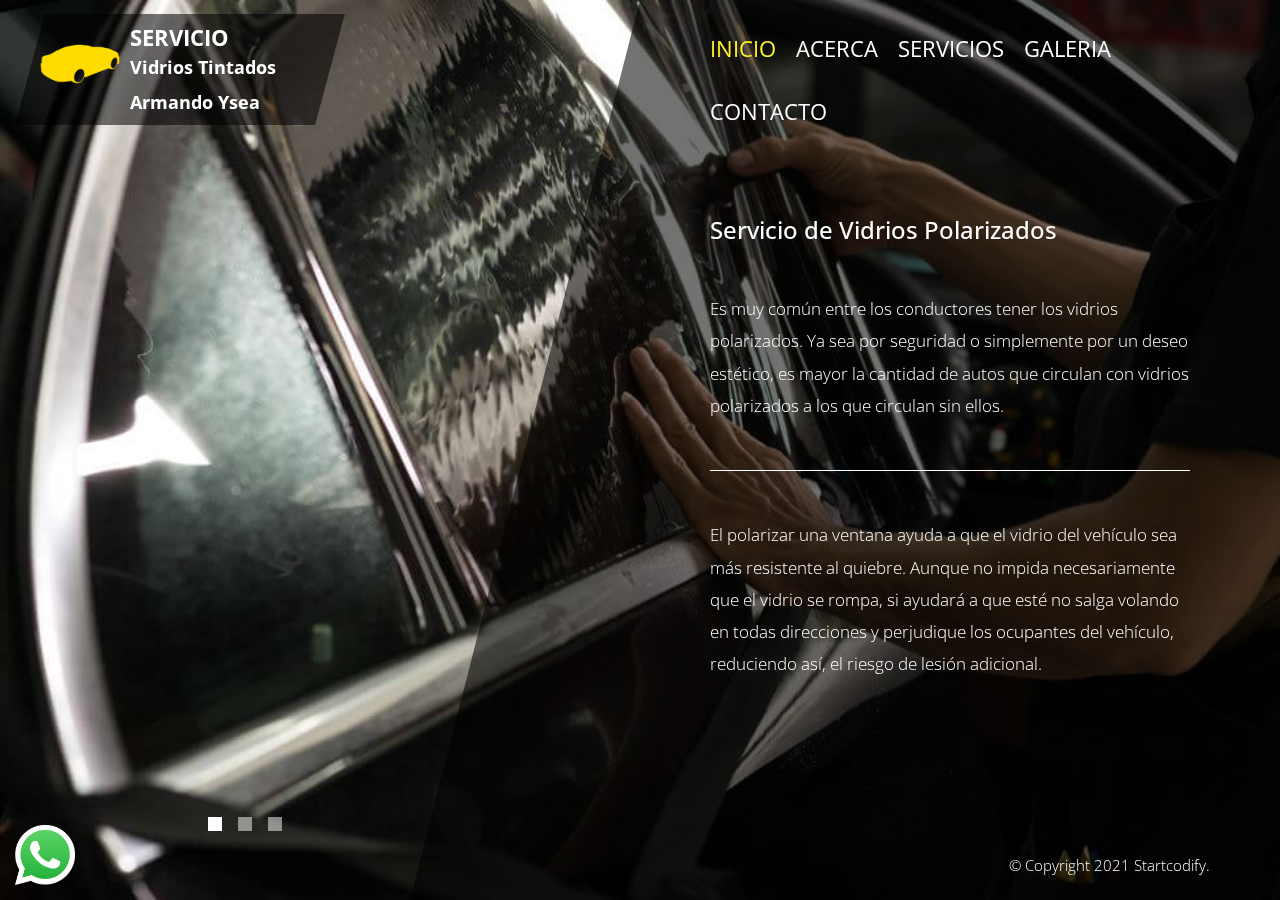
<file: index.html>
<!DOCTYPE html>
<html lang="es">

<head>
    <meta charset="UTF-8">
    <meta name="viewport" content="width=device-width, initial-scale=1.0">
    <meta http-equiv="X-UA-Compatible" content="ie=edge">
    <meta name="author" content="@Startcodify">
    <meta name="title" content="Tinted glass services">
    <meta name="keywords" content="tinted glass, solar tinted glass, tinted glass for car, black tinted glass, grey tinted glass">
    <meta name="description" content="Servio de vidrios polarizados o tintados a domicilio, para autos, puertas, ventanas, balcones, y/o oficinas, equipo profesional y de calidad !">
    <meta name="robots" content="noindex, nofollow">
    <meta http-equiv="Content-Type" content="text/html; charset=utf-8">
    <meta name="language" content="Spanish">
    <title>Vidrios Tintados</title>
    <link href="https://fonts.googleapis.com/css?family=Open+Sans:300,400" rel="stylesheet" /> <!-- https://fonts.google.com/ -->
    <link href="css/bootstrap.min.css" rel="stylesheet" /> <!-- https://getbootstrap.com/ -->
    <link href="fontawesome/css/all.min.css" rel="stylesheet" /> <!-- https://fontawesome.com/ -->
    <link href="css/templatemo-diagoona.css" rel="stylesheet" />
</head>

<body>
    <div class="tm-container">        
        <div>
            <div class="tm-row pt-4">
                <div class="tm-col-left">
                    <a href="index.html" class="tm-site-header media">
                        <img src="img/logo.png" class="logo">
                        <div class="media-body">
                            <h1 class="tm-sitename text-uppercase">Servicio</h1>
                            <p class="tm-slogon">Vidrios Tintados <br>Armando Ysea</p>
                        </div>        
                    </a>
                </div>
                <div class="tm-col-right">
                    <nav class="navbar navbar-expand-lg" id="tm-main-nav">
                        <button class="navbar-toggler toggler-example mr-0 ml-auto" type="button" 
                            data-toggle="collapse" data-target="#navbar-nav" 
                            aria-controls="navbar-nav" aria-expanded="false" aria-label="Toggle navigation">
                            <span><i class="fas fa-bars"></i></span>
                        </button>
                        <div class="collapse navbar-collapse tm-nav" id="navbar-nav">
                            <ul class="navbar-nav text-uppercase flex-wrap">
                                <li class="nav-item active">
                                    <a class="nav-link tm-nav-link" href="#">Inicio <span class="sr-only">(current)</span></a>
                                </li>
                                <li class="nav-item">
                                    <a class="nav-link tm-nav-link" href="about.html">Acerca</a>
                                </li>
                                <li class="nav-item">
                                    <a class="nav-link tm-nav-link" href="services.html">Servicios</a>
                                </li>     
                                <li class="nav-item">
                                    <a class="nav-link tm-nav-link" href="gallery.html">Galeria</a>
                                </li>                       
                                <li class="nav-item">
                                    <a class="nav-link tm-nav-link" href="contact.html">Contacto</a>
                                </li>
              
                            </ul>                            
                        </div>                        
                    </nav>
                </div>
            </div>
            
            <div class="tm-row">
                <div class="tm-col-left"></div>
                <main class="tm-col-right">
                    <section class="tm-content">
                        <h2 class="mb-5 tm-content-title">Servicio de Vidrios Polarizados</h2>
                        <p class="mb-5">Es muy común entre los conductores tener los vidrios polarizados. Ya sea por seguridad o simplemente por un deseo estético, es mayor la cantidad de autos que circulan con vidrios polarizados a los que circulan sin ellos.</p>
                        <hr class="mb-5">
                        <p class="mb-5">El polarizar una ventana ayuda a que el vidrio del vehículo sea más resistente al quiebre. Aunque no impida necesariamente que el vidrio se rompa, si ayudará a que esté no salga volando en todas direcciones y perjudique los ocupantes del vehículo, reduciendo así, el riesgo de lesión adicional.</p>                        
                    </section>
                </main>
            </div>
        </div>        

        <div class="tm-row">
            <div class="tm-col-left text-center">            
                <ul class="tm-bg-controls-wrapper">
                    <li class="tm-bg-control active" data-id="0"></li>
                    <li class="tm-bg-control" data-id="1"></li>
                    <li class="tm-bg-control" data-id="2"></li>
                </ul>            
            </div>        
            <div class="tm-col-right tm-col-footer">
                <footer class="tm-site-footer text-right">
                    <p class="mb-0">&copy; Copyright 2021 <a rel="nofollow" target="_blank" href="https://portfolio-startcodify.netlify.app" class="tm-text-link">Startcodify</a>.</p>
                </footer>
            </div>  
        </div>

        <a href="tel:+17542447935" target="_blank" id="ws"><img src="img/ws.png"></a>

        <!-- Diagonal background design -->
        <div class="tm-bg">
            <div class="tm-bg-left"></div>
            <div class="tm-bg-right"></div>
        </div>
    </div>

    <script type="text/javascript" src="https://cdn.weglot.com/weglot.min.js"></script>
    <script src="js/api.js"></script>
    <script src="js/jquery-3.4.1.min.js"></script>
    <script src="js/bootstrap.min.js"></script>
    <script src="js/jquery.backstretch.min.js"></script>
    <script src="js/templatemo-script.js"></script>
</body>
</html>
</file>
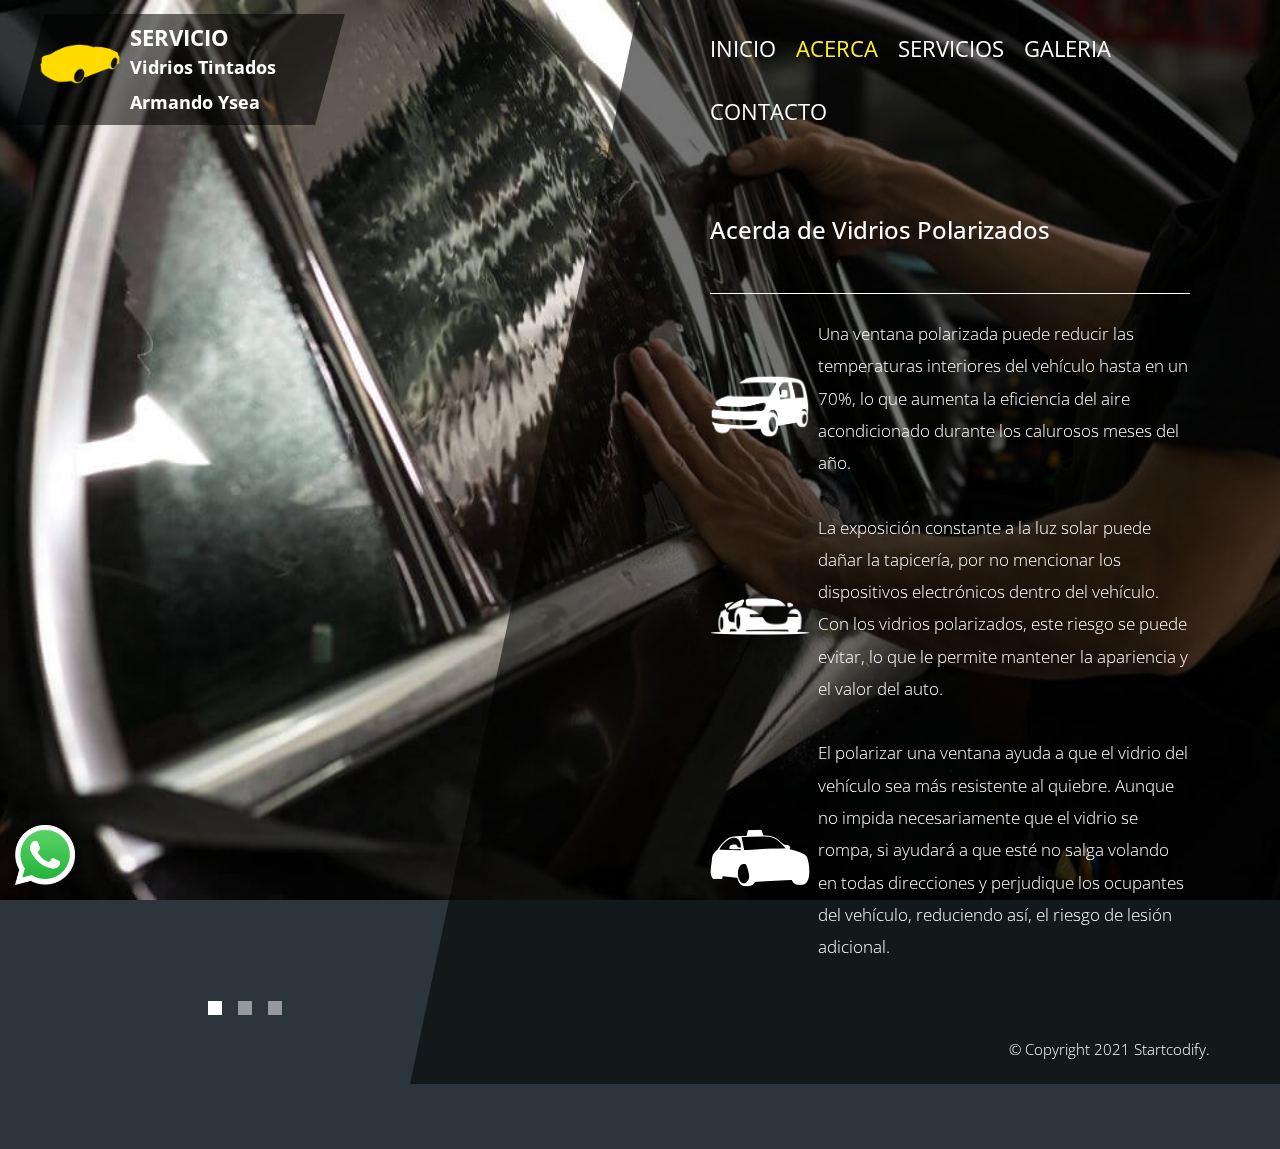
<file: about.html>
<!DOCTYPE html>
<html lang="en">

<head>
    <meta charset="UTF-8">
    <meta name="viewport" content="width=device-width, initial-scale=1.0">
    <meta http-equiv="X-UA-Compatible" content="ie=edge">
    <meta name="author" content="@Startcodify">
    <meta name="title" content="Tinted glass services">
    <meta name="keywords" content="tinted glass, solar tinted glass, tinted glass for car, black tinted glass, grey tinted glass">
    <meta name="description" content="Servio de vidrios polarizados o tintados a domicilio, para autos, puertas, ventanas, balcones, y/o oficinas, equipo profesional y de calidad !">
    <meta name="robots" content="noindex, nofollow">
    <meta http-equiv="Content-Type" content="text/html; charset=utf-8">
    <meta name="language" content="Spanish">
    <title>Acerca de Vidrios Tintados</title>
    <link href="https://fonts.googleapis.com/css?family=Open+Sans:300,400" rel="stylesheet" /> <!-- https://fonts.google.com/ -->
    <link href="css/bootstrap.min.css" rel="stylesheet" /> <!-- https://getbootstrap.com/ -->
    <link href="fontawesome/css/all.min.css" rel="stylesheet" /> <!-- https://fontawesome.com/ -->
    <link href="css/templatemo-diagoona.css" rel="stylesheet" />

</head>

<body>
    <div class="tm-container">        
        <div>
            <div class="tm-row pt-4">
                <div class="tm-col-left">
                    <a href="index.html" class="tm-site-header media">
                        <img src="img/logo.png" class="logo">
                        <div class="media-body">
                            <h1 class="tm-sitename text-uppercase">Servicio</h1>
                            <p class="tm-slogon">Vidrios Tintados <br>Armando Ysea</p>
                        </div>        
                    </a>
                </div>
                <div class="tm-col-right">
                    <nav class="navbar navbar-expand-lg" id="tm-main-nav">
                        <button class="navbar-toggler toggler-example mr-0 ml-auto" type="button" 
                            data-toggle="collapse" data-target="#navbar-nav" 
                            aria-controls="navbar-nav" aria-expanded="false" aria-label="Toggle navigation">
                            <span><i class="fas fa-bars"></i></span>
                        </button>
                        <div class="collapse navbar-collapse tm-nav" id="navbar-nav">
                            <ul class="navbar-nav text-uppercase flex-wrap">
                                <li class="nav-item">
                                    <a class="nav-link tm-nav-link" href="index.html">Inicio</a>
                                </li>
                                <li class="nav-item active">
                                    <a class="nav-link tm-nav-link" href="about.html">Acerca <span class="sr-only">(current)</span></a>
                                </li>
                                <li class="nav-item">
                                    <a class="nav-link tm-nav-link" href="services.html">Servicios</a>
                                </li>                            
                                <li class="nav-item">
                                    <a class="nav-link tm-nav-link" href="gallery.html">Galeria</a>
                                </li>                            
                                <li class="nav-item">
                                    <a class="nav-link tm-nav-link" href="contact.html">Contacto</a>
                                </li>
                            </ul>                            
                        </div>                        
                    </nav>
                </div>
            </div>
            
            <div class="tm-row">
                <div class="tm-col-left"></div>
                <main class="tm-col-right">
                    <section class="tm-content tm-about">
                        <h2 class="mb-5 tm-content-title">Acerda de Vidrios Polarizados</h2>
                        <hr class="mb-4">
                        <div class="media my-3 align-items-center">
                            <img src="img/icon1.png" class="icon img-fluid mr-2">
                            <div class="media-body">
                                <p>Una ventana polarizada puede reducir las temperaturas interiores del vehículo hasta en un 70%, lo que aumenta la eficiencia del aire acondicionado durante los calurosos meses del año.</p>
                            </div> 
                        </div>
                        <div class="media my-3 align-items-center">
                            <img src="img/icon2.png" class="icon img-fluid mr-2">
                            <div class="media-body">
                                <p>La exposición constante a la luz solar puede dañar la tapicería, por no mencionar los dispositivos electrónicos dentro del vehículo. Con los vidrios polarizados, este riesgo se puede evitar, lo que le permite mantener la apariencia y el valor del auto.</p>
                            </div> 
                        </div>
                        <div class="media my-3 align-items-center">
                            <img src="img/icon3.png" class="icon img-fluid mr-2">
                            <div class="media-body">
                                <p>El polarizar una ventana ayuda a que el vidrio del vehículo sea más resistente al quiebre. Aunque no impida necesariamente que el vidrio se rompa, si ayudará a que esté no salga volando en todas direcciones y perjudique los ocupantes del vehículo, reduciendo así, el riesgo de lesión adicional.</p>
                            </div> 
                        </div>                     
                    </section>
                </main>
            </div>
        </div>        

        <div class="tm-row">
            <div class="tm-col-left text-center">            
                <ul class="tm-bg-controls-wrapper">
                    <li class="tm-bg-control active" data-id="0"></li>
                    <li class="tm-bg-control" data-id="1"></li>
                    <li class="tm-bg-control" data-id="2"></li>
                </ul>            
            </div>        
            <div class="tm-col-right tm-col-footer">
                <footer class="tm-site-footer text-right">
                    <p class="mb-0">&copy; Copyright 2021 <a rel="nofollow" target="_blank" href="https://portfolio-startcodify.netlify.app" class="tm-text-link">Startcodify</a>.</p>
                </footer>
            </div>   
        </div>      
        
        <a href="tel:+17542447935" target="_blank" id="ws"><img src="img/ws.png"></a>

        <!-- Diagonal background design -->
        <div class="tm-bg">
            <div class="tm-bg-left"></div>
            <div class="tm-bg-right"></div>
        </div>
    </div>

    <script type="text/javascript" src="https://cdn.weglot.com/weglot.min.js"></script>
    <script src="js/api.js"></script>
    <script src="js/jquery-3.4.1.min.js"></script>
    <script src="js/bootstrap.min.js"></script>
    <script src="js/jquery.backstretch.min.js"></script>
    <script src="js/templatemo-script.js"></script>
</body>
</html>
</file>
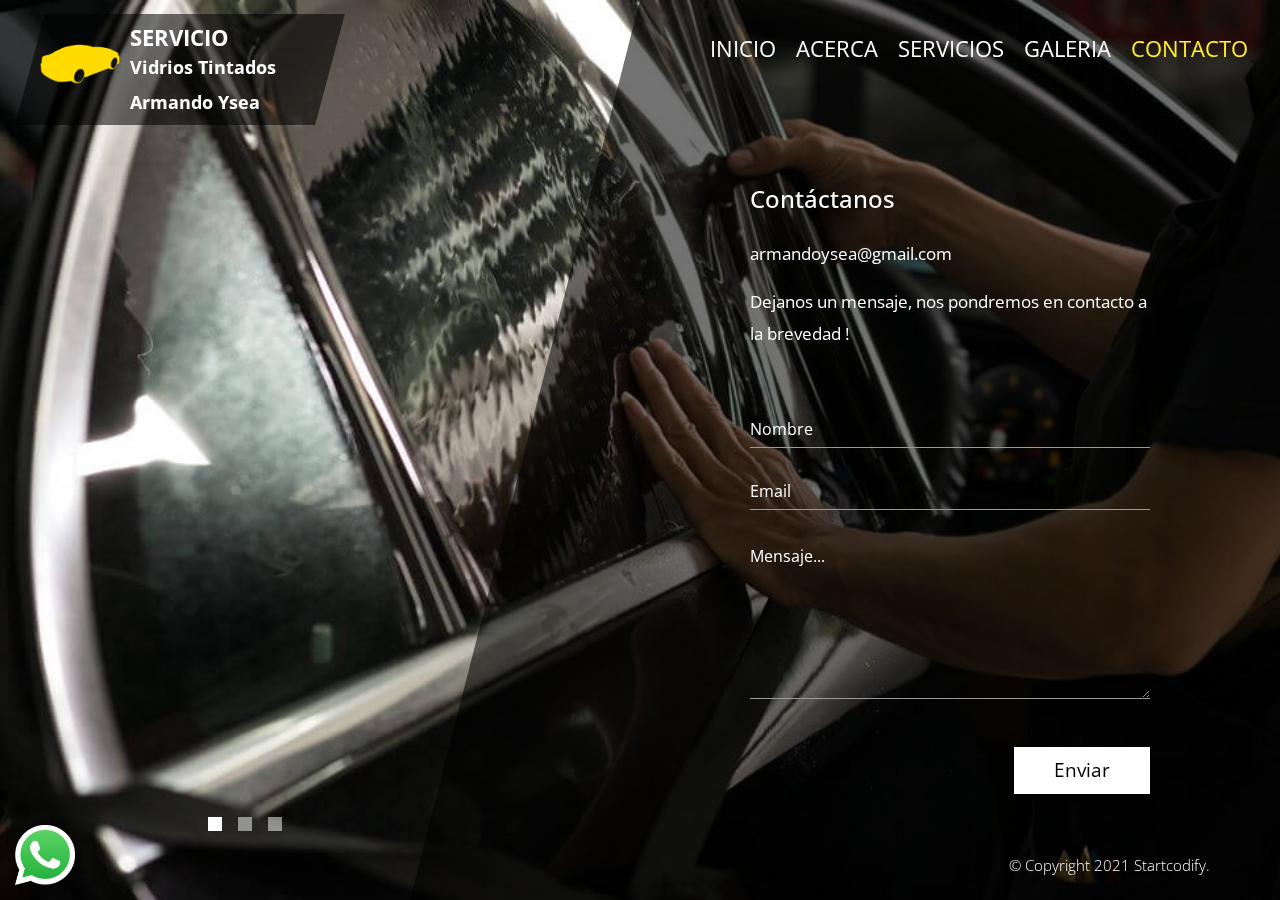
<file: contact.html>
<!DOCTYPE html>
<html lang="en">

<head>
    <meta charset="UTF-8">
    <meta name="viewport" content="width=device-width, initial-scale=1.0">
    <meta http-equiv="X-UA-Compatible" content="ie=edge">
    <meta name="author" content="@Startcodify">
    <meta name="title" content="Tinted glass services">
    <meta name="keywords" content="tinted glass, solar tinted glass, tinted glass for car, black tinted glass, grey tinted glass">
    <meta name="description" content="Servio de vidrios polarizados o tintados a domicilio, para autos, puertas, ventanas, balcones, y/o oficinas, equipo profesional y de calidad !">
    <meta name="robots" content="noindex, nofollow">
    <meta http-equiv="Content-Type" content="text/html; charset=utf-8">
    <meta name="language" content="Spanish">
    <title>Contacto</title>
    <link href="https://fonts.googleapis.com/css?family=Open+Sans:300,400" rel="stylesheet" /> <!-- https://fonts.google.com/ -->
    <link href="css/bootstrap.min.css" rel="stylesheet" /> <!-- https://getbootstrap.com/ -->
    <link href="fontawesome/css/all.min.css" rel="stylesheet" /> <!-- https://fontawesome.com/ -->
    <link href="css/templatemo-diagoona.css" rel="stylesheet" />

</head>
<body>
    <div class="tm-container">
        <div>
            <div class="tm-row pt-4">
                <div class="tm-col-left">
                    <a href="index.html" class="tm-site-header media">
                        <img src="img/logo.png" class="logo">
                        <div class="media-body">
                            <h1 class="tm-sitename text-uppercase">Servicio</h1>
                            <p class="tm-slogon">Vidrios Tintados <br>Armando Ysea</p>
                        </div>        
                    </a>
                </div>
                <div class="tm-col-right">
                    <nav class="navbar navbar-expand-lg" id="tm-main-nav">
                        <button class="navbar-toggler toggler-example mr-0 ml-auto" type="button" 
                            data-toggle="collapse" data-target="#navbar-nav" 
                            aria-controls="navbar-nav" aria-expanded="false" aria-label="Toggle navigation">
                            <span><i class="fas fa-bars"></i></span>
                        </button>
                        <div class="collapse navbar-collapse tm-nav" id="navbar-nav">
                            <ul class="navbar-nav text-uppercase">
                                <li class="nav-item">
                                    <a class="nav-link tm-nav-link" href="index.html">Inicio</a>
                                </li>
                                <li class="nav-item">
                                    <a class="nav-link tm-nav-link" href="about.html">Acerca</a>
                                </li>
                                <li class="nav-item">
                                    <a class="nav-link tm-nav-link" href="services.html">Servicios</a>
                                </li>                            
                                <li class="nav-item">
                                    <a class="nav-link tm-nav-link" href="gallery.html">Galeria</a>
                                </li>                            
                                <li class="nav-item active">
                                    <a class="nav-link tm-nav-link" href="contact.html">Contacto <span class="sr-only">(current)</span></a>
                                </li>
                            </ul>                            
                        </div>                        
                    </nav>
                </div>
            </div>
            
            <div class="tm-row">
                <div class="tm-col-left"></div>
                <main class="tm-col-right tm-contact-main"> <!-- Content -->
                    <section class="tm-content tm-contact">
                        <h2 class="mb-4 tm-content-title">Contáctanos</h2>
                        <p><b>armandoysea@gmail.com</b></p>
                        <p class="mb-85" id="ui-text"><b>Dejanos un mensaje, nos pondremos en contacto a la brevedad !</b></p>
                        <p id="ui-text2"><b>Mensaje enviado satisfactoriamente, nos pondremos en contacto contigo a la brevedad !</b></p>
                        <p id="ui-text3"><b>Ingrese los datos correctamente, todos los campos son obligatorios !</b></p>
                        <p id="ui-text4"><b>Ingrese un Email válido !</b></p>
                        
                        <form id="contact-form" name="contacto-polarizados" method="POST" netlify>
                            <div class="form-group mb-4">
                                <input type="text" name="name" id="namef" class="form-control" minlength="3" placeholder="Nombre" required/>
                            </div>
                            <div class="form-group mb-4">
                                <input type="email" name="email" id="emailf" class="form-control" placeholder="Email" required/>
                            </div>
                            <div class="form-group mb-5">
                                <textarea rows="6" name="message" id="mensajef" class="form-control" placeholder="Mensaje..." required></textarea>
                            </div>
                            <div class="text-right">
                                <button type="submit" class="btn btn-big btn-primary">Enviar</button>
                            </div>
                        </form>
                    </section>
                </main>
            </div>
        </div>        

        <div class="tm-row">
            <div class="tm-col-left text-center">            
                <ul class="tm-bg-controls-wrapper">
                    <li class="tm-bg-control active" data-id="0"></li>
                    <li class="tm-bg-control" data-id="1"></li>
                    <li class="tm-bg-control" data-id="2"></li>
                </ul>            
            </div>        
            <div class="tm-col-right tm-col-footer">
                <footer class="tm-site-footer text-right">
                    <p class="mb-0">&copy; Copyright 2021 <a rel="nofollow" target="_blank" href="https://portfolio-startcodify.netlify.app" class="tm-text-link">Startcodify</a>.</p>
                </footer>
            </div>  
        </div>

        <a href="tel:+17542447935" target="_blank" id="ws"><img src="img/ws.png"></a>

        <div class="tm-bg"> <!-- Diagonal background design -->
            <div class="tm-bg-left"></div>
            <div class="tm-bg-right"></div>
        </div>
    </div>

    <script type="text/javascript" src="https://cdn.weglot.com/weglot.min.js"></script>
    <script src="js/api.js"></script>
    <script src="js/form.js"></script>
    <script src="js/jquery-3.4.1.min.js"></script>
    <script src="js/bootstrap.min.js"></script>
    <script src="js/jquery.backstretch.min.js"></script>
    <script src="js/templatemo-script.js"></script>
</body>
</html>
</file>
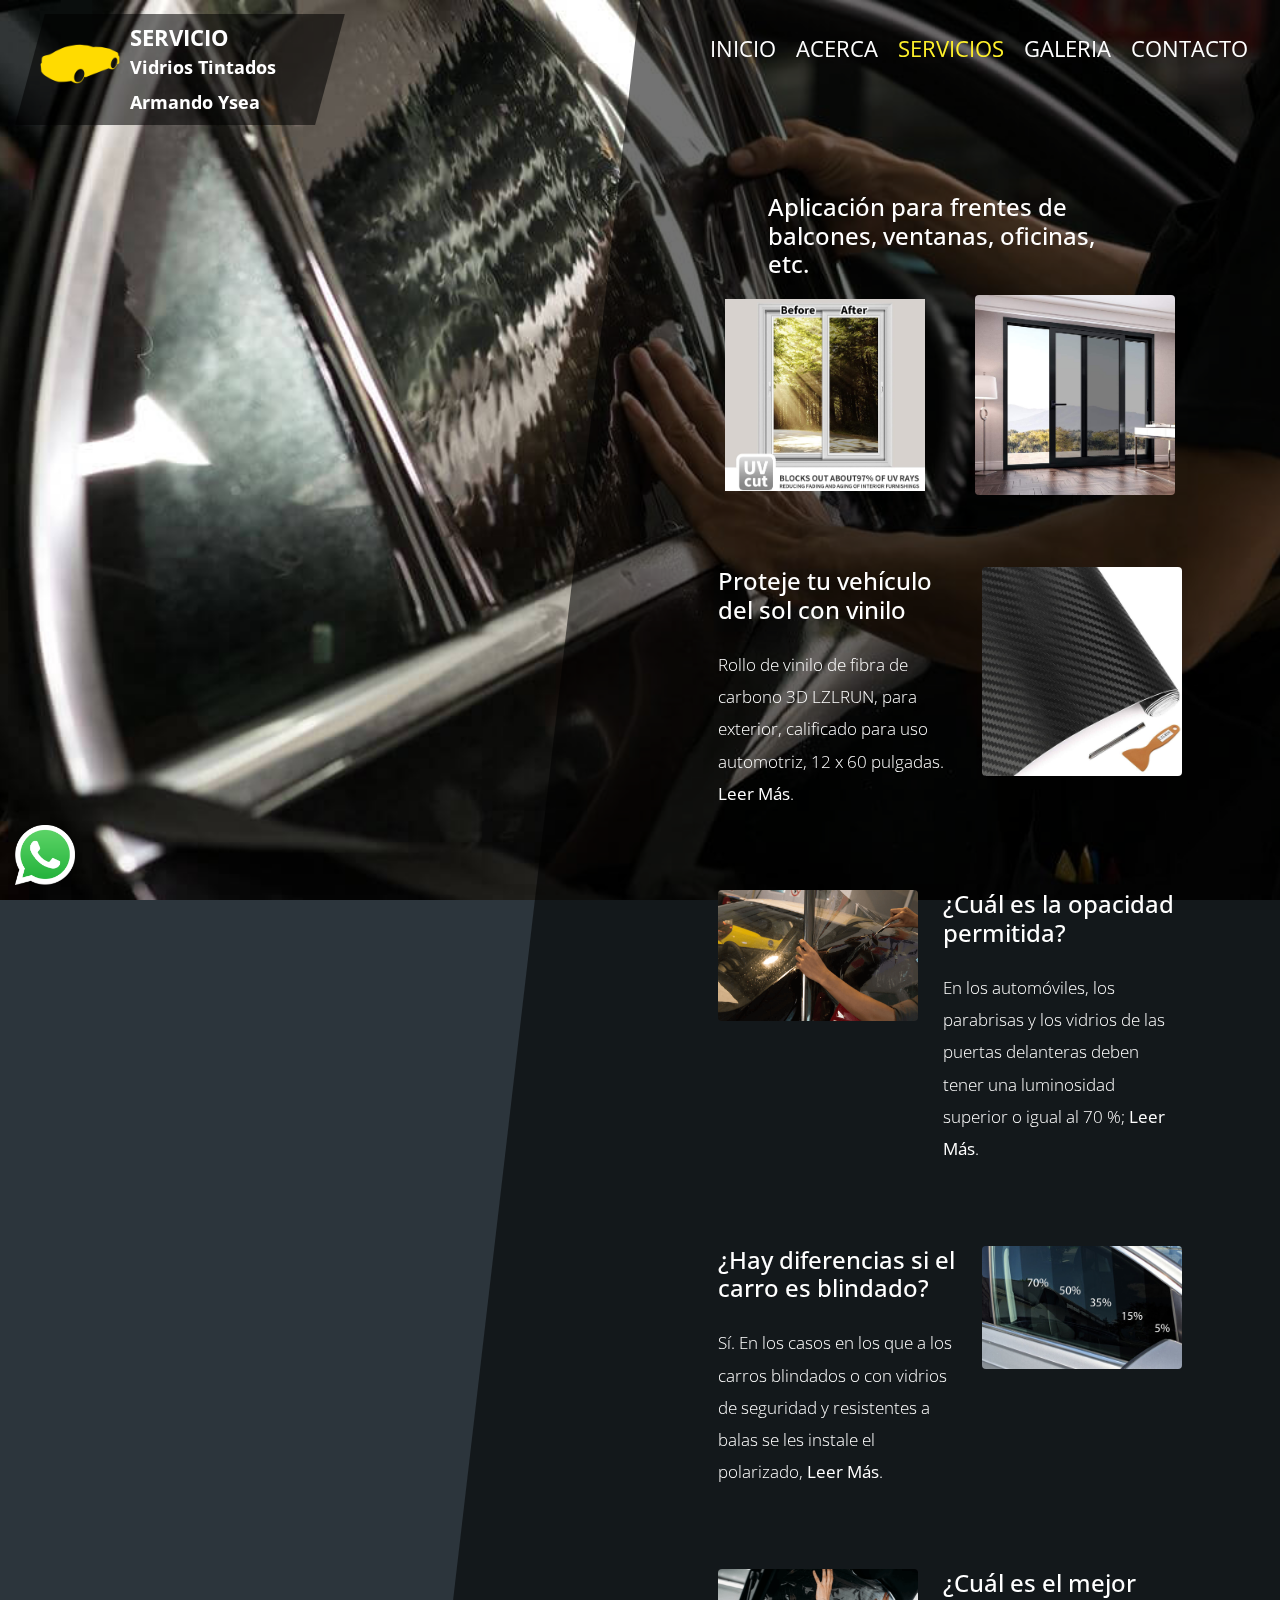
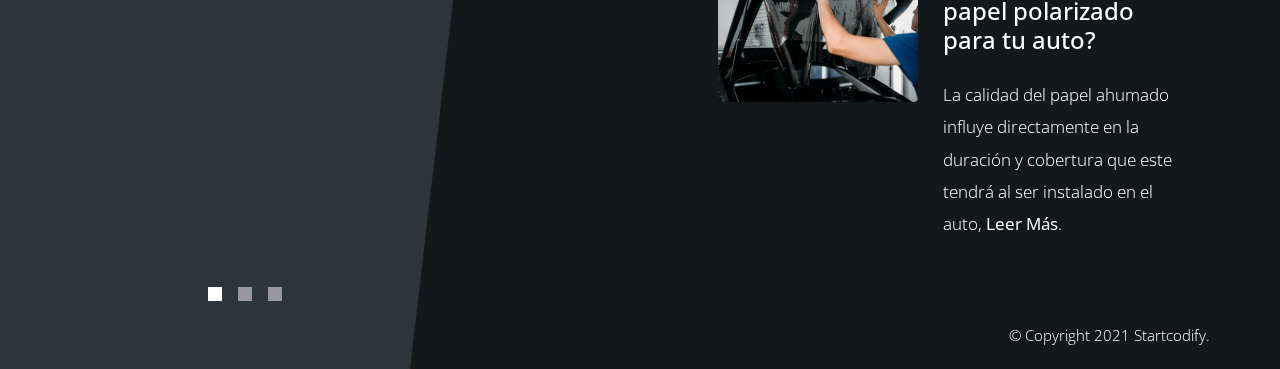
<file: services.html>
<!DOCTYPE html>
<html lang="en">

<head>
    <meta charset="UTF-8">
    <meta name="viewport" content="width=device-width, initial-scale=1.0">
    <meta http-equiv="X-UA-Compatible" content="ie=edge">
    <meta name="author" content="@Startcodify">
    <meta name="title" content="Tinted glass services">
    <meta name="keywords" content="tinted glass, solar tinted glass, tinted glass for car, black tinted glass, grey tinted glass">
    <meta name="description" content="Servio de vidrios polarizados o tintados a domicilio, para autos, puertas, ventanas, balcones, y/o oficinas, equipo profesional y de calidad !">
    <meta name="robots" content="noindex, nofollow">
    <meta http-equiv="Content-Type" content="text/html; charset=utf-8">
    <meta name="language" content="Spanish">
    <title>Servicio de Vidrios Tintados</title>
    <link href="https://fonts.googleapis.com/css?family=Open+Sans:300,400" rel="stylesheet" /> <!-- https://fonts.google.com/ -->
    <link href="css/bootstrap.min.css" rel="stylesheet" /> <!-- https://getbootstrap.com/ -->
    <link href="fontawesome/css/all.min.css" rel="stylesheet" /> <!-- https://fontawesome.com/ -->
    <link href="css/templatemo-diagoona.css" rel="stylesheet" />
    
</head>

<body>
    <div class="tm-container">        
        <div>
            <div class="tm-row pt-4">
                <div class="tm-col-left">
                    <a href="index.html" class="tm-site-header media">
                        <img src="img/logo.png" class="logo">
                        <div class="media-body">
                            <h1 class="tm-sitename text-uppercase">Servicio</h1>
                            <p class="tm-slogon">Vidrios Tintados <br>Armando Ysea</p>
                        </div>        
                    </a>
                </div>
                <div class="tm-col-right">
                    <nav class="navbar navbar-expand-lg" id="tm-main-nav">
                        <button class="navbar-toggler toggler-example mr-0 ml-auto" type="button" 
                            data-toggle="collapse" data-target="#navbar-nav" 
                            aria-controls="navbar-nav" aria-expanded="false" aria-label="Toggle navigation">
                            <span><i class="fas fa-bars"></i></span>
                        </button>
                        <div class="collapse navbar-collapse tm-nav" id="navbar-nav">
                            <ul class="navbar-nav text-uppercase">
                                <li class="nav-item">
                                    <a class="nav-link tm-nav-link" href="index.html">Inicio</a>
                                </li>
                                <li class="nav-item">
                                    <a class="nav-link tm-nav-link" href="about.html">Acerca</a>
                                </li>
                                <li class="nav-item active">
                                    <a class="nav-link tm-nav-link" href="services.html">Servicios <span class="sr-only">(current)</span></a>
                                </li>                            
                                <li class="nav-item">
                                    <a class="nav-link tm-nav-link" href="gallery.html">Galeria</a>
                                </li>                            
                                <li class="nav-item">
                                    <a class="nav-link tm-nav-link" href="contact.html">Contacto</a>
                                </li>
                            </ul>                            
                        </div>                        
                    </nav>
                </div>
            </div>
            
            <div class="services tm-row">
                <div class="tm-col-left"></div>
                <main class="tm-col-right">
                    <section class="tm-content">
                              
                        <div class="media mt-3 mb-5 tm-service-media tm-service-media-img-l flex-column align-items-center p-2" type="button" data-toggle="modal" data-target="#exampleModal4">
                            <div class="media-body tm-service-text">
                                <h2 class="tm-content-title">Aplicación para frentes de balcones, ventanas, oficinas, etc.</h2>
                            </div> 
                            <div class="tm-service-media d-flex justify-content-center p-2">                            
                                <img src="img/glass2.jpg" alt="Image" class="tm-service-img d-none d-xl-block rounded">
                                <img src="img/glass1.jpg" class="tm-service-img-r d-none d-xl-block rounded">
                            </div>
                        </div>
                        
                        <div class="media my-3 mb-5 tm-service-media p-2" type="button" data-toggle="modal" data-target="#exampleModal5">                            
                            <div class="media-body tm-service-text">
                                <h2 class="mb-4 tm-content-title">Proteje tu vehículo del sol con vinilo</h2>
                                <p>Rollo de vinilo de fibra de carbono 3D LZLRUN, para exterior, calificado para uso automotriz, 12 x 60 pulgadas. <b>Leer Más</b>.</p>
                            </div> 
                            <img src="img/glass4.jpg" alt="Image" class="tm-service-img-r d-none d-xl-block">
                        </div>

            
                        <div class="media my-3 mb-5 tm-service-media tm-service-media-img-l p-2" type="button" data-toggle="modal" data-target="#exampleModal">
                            <img src="img/4.png" alt="Image" class="tm-service-img d-none d-xl-block">
                            <div class="media-body tm-service-text">
                                <h2 class="mb-4 tm-content-title">¿Cuál es la opacidad permitida?</h2>
                                <p>En los automóviles, los parabrisas y los vidrios de las puertas delanteras deben tener una luminosidad superior o igual al 70 %; <b>Leer Más</b>.</p>
                            </div> 
                        </div>

                        <div class="media my-3 mb-5 tm-service-media p-2" type="button" data-toggle="modal" data-target="#exampleModal2">                            
                            <div class="media-body tm-service-text">
                                <h2 class="mb-4 tm-content-title">¿Hay diferencias si el carro es blindado?</h2>
                                <p>Sí. En los casos en los que a los carros blindados o con vidrios de seguridad y resistentes a balas se les instale el polarizado, <b>Leer Más</b>.</p>
                            </div> 
                            <img src="img/5.jpeg" alt="Image" class="tm-service-img-r d-none d-xl-block">
                        </div>

                        <div class="media my-3 tm-service-media tm-service-media-img-l p-2" type="button" data-toggle="modal" data-target="#exampleModal3">
                            <img src="img/6.png" alt="Image" class="tm-service-img d-none d-xl-block">
                            <div class="media-body tm-service-text">
                                <h2 class="mb-4 tm-content-title">¿Cuál es el mejor papel polarizado para tu auto?</h2>
                                <p>La calidad del papel ahumado influye directamente en la duración y cobertura que este tendrá al ser instalado en el auto, <b>Leer Más</b>.</p>
                            </div> 
                        </div>                      
                    </section>
                </main>
            </div>
        </div>        

        <div class="tm-row">
            <div class="tm-col-left text-center">            
                <ul class="tm-bg-controls-wrapper">
                    <li class="tm-bg-control active" data-id="0"></li>
                    <li class="tm-bg-control" data-id="1"></li>
                    <li class="tm-bg-control" data-id="2"></li>
                </ul>            
            </div>        
            <div class="tm-col-right tm-col-footer">
                <footer class="tm-site-footer text-right">
                    <p class="mb-0">&copy; Copyright 2021 <a rel="nofollow" target="_blank" href="https://portfolio-startcodify.netlify.app" class="tm-text-link">Startcodify</a>.</p>
                </footer>
            </div>  
        </div>      
        
        <a href="tel:+17542447935" target="_blank" id="ws"><img src="img/ws.png"></a>

        <!-- Diagonal background design -->
        <div class="tm-bg">
            <div class="tm-bg-left"></div>
            <div class="tm-bg-right"></div>
        </div>
    </div>

    <div class="modal fade" tabindex="-1" id="exampleModal">
        <div class="modal-dialog modal-dialog-scrollable">
          <div class="modal-content">
            <div class="modal-header">
              <h5 class="modal-title">¿Cuál es la opacidad permitida?</h5>
              <button type="button" class="close" data-dismiss="modal" aria-label="Close">
                <span aria-hidden="true">&times;</span>
              </button>
            </div>
            <div class="modal-body">
                <img src="img/4.png" class="img-fluid">
                <p class="mt-3">En los automóviles, los parabrisas y los vidrios de las puertas delanteras deben tener una luminosidad superior o igual al 70 %; mientras que los vidrios laterales traseros y el panorámico trasero deben tener una luminosidad igual o superior al 55 %.En los vehículos cabinados (camperos) aplica la misma medida para los parabrisas y los vidrios de las puertas delanteras (70 %) y para los laterales traseros (55 %); sin embargo, la luminosidad de los vidrios cuartos traseros y de la quinta puerta tiene que ser superior al 14%.</p>
            </div>
          </div>
        </div>
    </div>

    <div class="modal fade" tabindex="-1" id="exampleModal2">
        <div class="modal-dialog modal-dialog-scrollable">
          <div class="modal-content">
            <div class="modal-header">
              <h5 class="modal-title">¿Hay diferencias si el carro es blindado?</h5>
              <button type="button" class="close" data-dismiss="modal" aria-label="Close">
                <span aria-hidden="true">&times;</span>
              </button>
            </div>
            <div class="modal-body">
                <img src="img/5.jpeg" class="img-fluid">
                <p class="mt-3">Sí. En los casos en los que a los carros blindados o con vidrios de seguridad y resistentes a balas se les instale el polarizado, la luminosidad en su parabrisas y vidrios delanteros laterales debe ser por lo menos del 60 %, tanto a través del escudo protector como de los vidrios permanentes del automotor. Para aplicar a esta excepción que hizo el Ministerio de Transporte, se debe solicitar una autorización al Ministerio de Defensa, a través de la Policía Nacional. Por razones de seguridad vial, no se puede transitar con polarizados con luminosidad inferior a las establecidas.</p>
            </div>
          </div>
        </div>
    </div>

    <div class="modal fade" tabindex="-1" id="exampleModal3">
        <div class="modal-dialog modal-dialog-scrollable">
          <div class="modal-content">
            <div class="modal-header">
              <h5 class="modal-title">¿Cuál es la opacidad permitida?</h5>
              <button type="button" class="close" data-dismiss="modal" aria-label="Close">
                <span aria-hidden="true">&times;</span>
              </button>
            </div>
            <div class="modal-body">
                <img src="img/6.png" class="img-fluid">
                <p class="mt-3">La calidad del papel ahumado influye directamente en la duración y cobertura que este tendrá al ser instalado en el auto, asi mismo el tipo de papel ahumado que escojas te brindará diferentes tonalidades en el grado de oscuridad. El papel polarzado ayuda a bloquear los rayos infrarojos de la luz solar (rayos IR) lo cuales son los encargados de producir el calor en el interior de su auto. El papel polarizado tiene un tiempo de durabilidad, por lo que debes estar pendiente y hacer el cambio cuando sea necesario. Las diferentes tonalidades y colores de las peliculas para vidrios de automóviles le permiten personalizar el aspecto de su auto.</p>
            </div>
          </div>
        </div>
    </div>

    <div class="modal fade" tabindex="-1" id="exampleModal4">
        <div class="modal-dialog modal-dialog-scrollable">
          <div class="modal-content">
            <div class="modal-header">
              <h5 class="modal-title">Aplicación para frentes de balcones, ventanas, oficinas, etc.</h5>
              <button type="button" class="close" data-dismiss="modal" aria-label="Close">
                <span aria-hidden="true">&times;</span>
              </button>
            </div>
            <div class="modal-body d-flex">
                <img src="img/glass1.jpg" class="img-fluid w-50 d-block mx-1">
                <img src="img/glass2.jpg" class="img-fluid w-50 d-block mx-1">
            </div>
          </div>
        </div>
    </div>

    <div class="modal fade" tabindex="-1" id="exampleModal5">
        <div class="modal-dialog modal-dialog-scrollable">
          <div class="modal-content">
            <div class="modal-header">
              <h5 class="modal-title">Proteje tu vehículo del sol con vinilo</h5>
              <button type="button" class="close" data-dismiss="modal" aria-label="Close">
                <span aria-hidden="true">&times;</span>
              </button>
            </div>
            <div class="modal-body">
                <img src="img/glass4.jpg" class="img-fluid d-block mx-auto">
                <p class="mt-3">Rollo de vinilo de fibra de carbono 3D LZLRUN, para exterior, calificado para uso automotriz, 12 x 60 pulgadas (incluye cuchilla y herramienta de mano). Negro. <br>Alta calidad: vinilo de alta calidad premium de grado automotriz diseñado para envolver vehículos y muchos otros usos. <br>Canales de aire: canales de aire integrados en el lado adhesivo para una instalación sin burbujas. <br>Facilidad de instalación: reposicionable durante la instalación. Se adapta bien a la mayoría de contornos y formas. El patrón de cuadrícula en el soporte de papel permite medir y cortar con precisión. <br>Vida útil: 10 años de vida en interiores, 5 años en exteriores: si desea pedir una envoltura de vinilo de fibra de carbono 6D, busque: B0895SMVJQ <br>No daña las superficies pintadas: no deja residuos de adhesivo cuando se retira.</p>
            </div>
          </div>
        </div>
    </div>

    <script type="text/javascript" src="https://cdn.weglot.com/weglot.min.js"></script>
    <script src="js/api.js"></script>
    <script src="js/jquery-3.4.1.min.js"></script>
    <script src="js/bootstrap.min.js"></script>
    <script src="js/jquery.backstretch.min.js"></script>
    <script src="js/templatemo-script.js"></script>
</body>

</html>
</file>
<file: css/templatemo-diagoona.css>
/*

TemplateMo 550 Diagoona

https://templatemo.com/tm-550-diagoona

*/

body {
    font-family: 'Open Sans', Arial, sans-serif;
    font-size: 17px;
    font-weight: 300;
    overflow-x: hidden;
    color: white;
    background-color: #2C353C;
}

a { 
    transition: all 0.3s ease; 
    text-decoration: none;
}

ul { padding: 0; }
a:hover { text-decoration: none; }
button:focus { outline: none; }
p { line-height: 1.9; }
.tm-logo { margin-right: 20px; }
.tm-slogan { font-size: 0.8rem; }

/* Navigation */
.tm-row .logo {
    width: 80px;
    margin-right: 10px;
    object-fit: contain;
}
.tm-site-header {
    position: relative;
    z-index: 0;
    text-decoration: none;
    color: white;
    animation: show .5s alternate both;
}
.tm-site-header:hover {
    color: white;
}
.tm-site-header::before {
    position: absolute;
    content: '';
    top: -10px;
    left: -10px;
    width: 300px;
    height: 100%;
    background: rgba(0, 0, 0, 0.548);
    z-index: -1;
    transform: skewX(-15deg);
}
.navbar-toggler {
    padding: 8px 15px;
    border: 0;
    border-radius: 0;
    transform: skewX(-15deg);
    background-color: rgba(0, 0, 0, 0.548);
    color: white;    
    transition: .3s ease all;
}
.navbar-toggler:hover {
    background-color: #fff;
}
.navbar-toggler:hover i {
    color: #000;
}
.tm-sitename {
    font-size: 22px;
    font-weight: bold;
    margin: 0;
}
.tm-slogon {
    font-size: 18px;
    font-weight: bold;
    white-space: nowrap;
}

.navbar-toggler i { transform: skewX(15deg); }

.navbar-expand-lg {
    padding-left: 0;
    padding-right: 0;
}
.navbar-expand-lg .navbar-nav .nav-link { padding: 0; }

.navbar-expand-lg .navbar-nav .tm-nav-link {
    font-size: 1.3em;
    font-weight: 400;
    color: white;    
    padding-bottom: 30px;    
}
.gallery .img-fluid {
    min-width: 80px;
    transition: .3s ease all;
    border-radius: 5px;
}
.gallery .img-fluid:hover {
    transform: scale(0.9);
}
#ws {
    position: fixed;
    bottom: 15px;
    left: 15px;
    width: 60px;
    height: 60px;
}
#ws img {
    display: block;
    object-fit: contain;
    width: 100%;
    height: 100%;
    animation: showIcon .6s 1s alternate both;
}
.tm-row .icon.img-fluid {
    width: 80px;
    height: 80px;
    object-fit: contain;
}
.nav-item { margin-right: 20px; }

.nav-item:last-child { margin-right: 0; }

.nav-item.active .tm-nav-link,
.nav-item:hover .tm-nav-link {
    color: #fff12a;
}

.modal .modal-content .modal-header {
    border-bottom: 0px;
}
.modal .modal-content .modal-header .close {
    background: white;
    border-radius: 5px;
    opacity: 1;
    transition: .3s ease all;
}
.modal .modal-content .modal-header h5 {
    color: white;
    font-weight: bold;
}
.modal .modal-content {
    background: rgba(0, 0, 0, 0.548);
    backdrop-filter: blur(2px);
}
.modal .modal-content .modal-body .img-fluid {
    max-height: 350px;
    border-radius: 5px;
}
.modal .modal-content .modal-body p {
    color: white;
    font-size: 16px;
    text-align: center;
}
#exampleModal .modal-dialog {
    z-index: 100;
}
#exampleModal .modal-content{
    z-index: 100;
}
/* Page Background */
.tm-bg {
    position: absolute;
    left: 0;
    right: 0;
    width: 100%;
    height: 100%;
    display: flex;
    z-index: -1000;
}

.tm-bg-left,
.tm-bg-right {
    position: relative;
    width: 50%;
    height: 100%;
}

.tm-bg-right { background-color: rgba(0, 0, 0, 0.548); }

.tm-bg-left {
    border-right: 230px solid rgba(0, 0, 0, 0.548);
    border-top: 100vh solid transparent;
}

.tm-bg-controls-wrapper {
    display: inline-block;
    margin-left: -150px;
}

.tm-bg-control {
    display: inline-block;
    width: 14px;
    height: 14px;
    background-color: rgba(255,255,255,0.5);
    margin: 6px;
    cursor: pointer;
}

.tm-bg-control.active,
.tm-bg-control:hover {
    background-color: white;
}

.tm-container {
    width: 100%;
    height: 100%;
    min-height: 100vh;
    display: flex;
    flex-direction: column;
    justify-content: space-between;  
}

.tm-row { display: flex; }

.tm-col-left {
    width: 50%;
    height: 100%;
    padding-left: 40px;  
    padding-right: 40px;
}

.tm-col-right {
    width: 50%;
    height: 100%;
    padding-left: 70px;
    padding-right: 70px;
}

.tm-content {
    max-width: 660px;
    margin-top: 50px;
    padding-right: 20px;
}
.tm-content img {
    width: 200px;
    object-fit: contain;
}
.tm-about { max-width: 525px; }

::-webkit-scrollbar {
    -webkit-appearance: none;
    width: 10px;
}

::-webkit-scrollbar-thumb {
    border-radius: 5px;
    background-color: #fff12a;
    box-shadow: 0 0 1px rgba(255,255,255,.8);
}

.tm-content-title { font-size: 1.5rem; }
hr { border-top: 1px solid white; }

.btn {
    padding: 10px 25px;
    border-radius: 0;
}

.btn-big {
    padding: 9px 40px;
    font-size: 1.2rem;;
}

.btn-primary {
    background-color: white;
    color: black;
    border: 0;
    transition: .3s ease all;
}

.btn-primary:hover {
    background-color: #fff12a;
    color: black;
}
.btn-primary:focus {
    background-color: #fff12a;
    color: black;
}
#contact-form input, #contact-form textarea {
    padding: 10px 0px;
    transition: .3s ease all;
}
#contact-form input:valid, #contact-form textarea:valid {
    padding: 10px 10px;
    background: rgba(0, 0, 0, 0.233);
    color: white;
}
#ui-text2, #ui-text3, #ui-text4 {
    display: none;
}
.tm-site-footer {
    padding: 40px 0 20px;
    max-width: 660px;
    font-size: 0.95rem;
}

.tm-col-footer { padding-left: 0; }
.tm-text-link { color: white; }

.tm-text-link:hover,
.tm-text-link:focus {
    color: #fff12a;
}

/* Service */ 
.tm-service-text { max-width: 365px; }
.tm-service-img { margin-right: 25px; }
.tm-service-img-r { margin-left: 25px; }

/* Contact */
.form-control,
textarea {    
    color: white;
    background-color: transparent;
    background-clip: padding-box;
    border: none;
    border-bottom: 1px solid #999A9B;
    border-radius: 0;
    transition: border-color 0.15s ease-in-out, box-shadow 0.15s ease-in-out;
    padding: 10px 0;
    font-family: 'Open Sans', Arial, sans-serif;
    font-size: 1rem;
    font-weight: 400;
    line-height: 1.5;
}

.form-control:focus {
    color: white;
    background-color: transparent;    
    box-shadow: none;
    border-color: #9CC;
    outline: none;
}

.mb-85 { margin-bottom: 60px; }
.tm-contact-main { max-width: 690px; }

.tm-contact {
    max-width: 420px;
    margin-left: auto;
    margin-right: auto;
}
.services.tm-row .media {
    border-radius: 4px;
    transition: .3s ease all;
}
.services.tm-row .media img {
    border-radius: 4px;
}
.services.tm-row .media:hover {
    background-color: #ffffff1e;
}
.form-control::-webkit-input-placeholder { color: white; } /* Edge */  
.form-control:-ms-input-placeholder { color: white; } /* Internet Explorer 10-11 */  
.form-control::placeholder { color: white; }

@media (max-width: 1200px) {
    .nav-item { margin-right: 30px; }

    .tm-page-right {
        padding-left: 30px;
        padding-right: 30px;
    }
}

@media (max-width: 992px) {    
    .tm-nav {
        position: absolute;
        background: rgba(0, 0, 0, 0.548);
        color: white;
        top: 44px;
        right: 4px;
        z-index: 100;
    }
    
    .navbar-expand-lg .navbar-nav .tm-nav-link {
        color: white;
        font-size: 1.1rem;
        padding: 13px 20px;
    }

    .nav-item { margin-right: 0; }

    .nav-item.active .tm-nav-link,
    .nav-item:hover .tm-nav-link {
        color: #fff12a;
        background: #000;
    }

    .tm-content { margin-top: 20px; }
    .tm-site-footer { padding-top: 40px; }
    .tm-col-left { width: 40%; }

    .tm-col-right {
        width: 60%;
        padding-left: 100px;
        padding-right: 30px;
    }
    
    .tm-col-footer { padding-left: 0; }
}

@media (max-width: 768px) {
    .tm-row { flex-direction: column; }

    .tm-col-left,
    .tm-col-right,
    .tm-bg-left,
    .tm-bg-right {
        width: 100%;
    }

    #tm-main-nav {
        position: fixed;
        top: 50px;
        right: 40px;
        padding-bottom: 0;
    }  
    
    .tm-bg { flex-direction: column; }

    .tm-bg-left {
        height: 200px;        
        border-bottom: 50px solid rgba(0, 0, 0, 0.548);
        border-right: 0;
        border-top: 0;
    }

    .tm-bg-right { height: calc(100% - 200px); }

    .tm-bg-controls-wrapper {
        margin-left: 0;
        margin-top: 50px;
    }

    .tm-content {
        max-height: none;
        margin-top: 40px;
    }

    .tm-col-right {
        padding-top: 40px;
        padding-left: 30px;
    }

    .tm-col-footer {
        padding-left: 10px;
        padding-right: 10px;
    }
}
@media (min-width: 600px) {
    .tm-row .icon.img-fluid {
        width: 100px;
        height: 100px;
    }
}
@media (max-width: 460px) {
    .tm-logo { margin-right: 15px; }
    .tm-sitename { font-size: 1.8rem; }
    .tm-slogon { font-size: 0.8rem; }
}

@media (max-width: 450px), (min-width: 768px) and (max-width: 830px), (min-width: 992px) and (max-width: 1040px) {
    .tm-service-media { flex-direction: column; }
    .tm-service-media-img-l { flex-direction: column-reverse; }
    .tm-service-text { margin-top: 20px; }
    .tm-service-img { margin-right: 0; }
    .tm-service-img-r { margin-left: 0; }
}
@media (min-width: 992px) {
    .tm-col-right {
        animation: col .5s .5s alternate both;
    }
}
@media (min-width: 1200px) {
    .gallery .img-fluid {
        display: block;
        width: 100px;
        min-width: 250px;
        min-height: 220px;
        object-fit: cover;
    }
}
@keyframes show {
    0% {
        transform: scale(0);
        opacity: 0;
    }
    100% {
        transform: scale(1);
        opacity: 1;
    }
}

@keyframes col {
    0% {
       margin-left: 100px;
       opacity: 0;
    }
    100% {
        margin-right: 0;
        opacity: 1;
    }
}

@keyframes showIcon {
    0% {
       transform: scale(0);
       opacity: 0;
    }
    100% {
        transform: scale(1);
        opacity: 1;
    }
}
</file>
